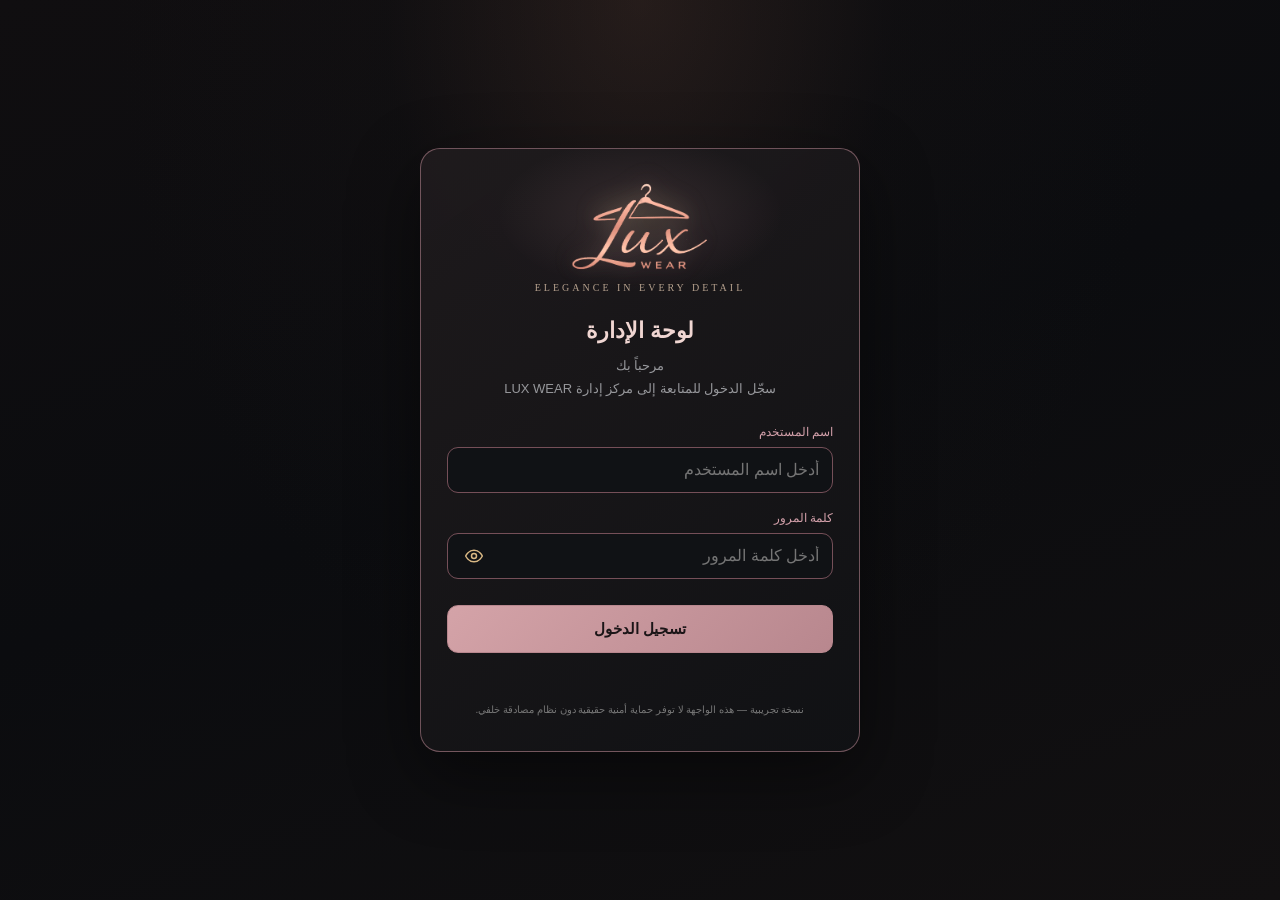
<file: admin-dashboard-preview.html>
<!doctype html>
<html lang="ar" dir="rtl"><head><meta charset="utf-8"><meta name="viewport" content="width=device-width,initial-scale=1"><title>LUX WEAR — مركز الإدارة</title>
<style>
:root{--bg:#0b0c0f;--panel:#15171b;--panel2:#1b1d21;--gold:#c6a36a;--gold2:#e1c38e;--text:#f1eee8;--muted:#96979b;--border:#2a2c30;--green:#6bb79a;--red:#c57979}
*{box-sizing:border-box}body{margin:0;background:var(--bg);color:var(--text);font-family:Tahoma,Arial,sans-serif}button,input,select{font:inherit}button{cursor:pointer}
.shell{display:grid;grid-template-columns:260px minmax(0,1fr);min-height:100vh}
.sidebar{background:#101114;border-left:1px solid var(--border);padding:22px 16px;position:sticky;top:0;height:100dvh;overflow-y:auto;overflow-x:hidden;overscroll-behavior:contain;-webkit-overflow-scrolling:touch;scrollbar-gutter:stable}
.brand{padding:8px 12px 24px;border-bottom:1px solid var(--border);margin-bottom:20px}.brand .mark{font:24px Georgia;color:var(--gold);letter-spacing:3px}.brand-logo{display:block;width:100px;max-width:80%;height:auto;margin:0 auto 8px;object-fit:contain}.brand small{display:block;color:var(--muted);font-size:10px;letter-spacing:2px;margin-top:6px}
.nav-label{color:#72747a;font-size:10px;letter-spacing:1.5px;padding:10px 12px}.nav button{display:flex;align-items:center;gap:12px;width:100%;border:1px solid transparent;background:transparent;color:#b9bbc0;text-align:right;padding:12px 12px;border-radius:11px;margin:4px 0;font-size:14px;font-weight:600}.nav button .ico{width:27px;min-width:27px;height:27px;display:grid;place-items:center;color:var(--gold);text-align:center}.nav button .ico svg{width:22px;height:22px;stroke:currentColor;stroke-width:1.8;fill:none;stroke-linecap:round;stroke-linejoin:round}.nav button:hover,.nav button.active{background:#24211b;border-color:#51432d;color:#f2d7a4}.nav .profile{border-top:1px solid var(--border);margin-top:16px;padding-top:16px}
main{min-width:0;padding:28px clamp(16px,3vw,36px)}.topbar{display:flex;justify-content:space-between;align-items:center;gap:12px;margin-bottom:28px}.topbar h1{font-size:24px;margin:0}.topbar p{color:var(--muted);font-size:12px;margin:8px 0 0}.actions{display:flex;gap:10px;align-items:center}.btn{background:#24211b;color:var(--gold2);border:1px solid #5b4930;border-radius:10px;padding:10px 14px}.btn:hover{background:#30291f}.btn.primary{background:var(--gold);color:#16120c;border-color:var(--gold);font-weight:bold}.month{color:var(--gold2);border:1px solid #53432d;border-radius:30px;padding:9px 13px;font-size:12px}
.stats{display:grid;grid-template-columns:repeat(4,minmax(0,1fr));gap:14px}.card{background:linear-gradient(145deg,#1a1c20,#141619);border:1px solid var(--border);border-radius:16px;padding:18px}.stat{position:relative;overflow:hidden}.stat:after{content:"";position:absolute;right:0;top:0;width:3px;height:100%;background:linear-gradient(var(--gold),transparent)}.stat .label{color:var(--muted);font-size:12px}.stat .num{font-size:32px;font-weight:600;margin:15px 0 8px;color:var(--gold2)}.stat .foot{font-size:11px;color:var(--muted)}.stat .glyph{float:left;font-size:22px;color:#89734f}
.section{margin-top:16px}.grid2{display:grid;grid-template-columns:1.2fr 1fr;gap:14px}.card h3{margin:0 0 17px;font-size:15px;color:var(--gold2)}.rows{display:flex;flex-direction:column}.rowline{display:flex;align-items:center;justify-content:space-between;gap:12px;padding:13px 0;border-bottom:1px solid #292b2e;font-size:13px}.rowline:last-child{border-bottom:0}.dim{color:var(--muted)}.delta{color:var(--green);font-size:12px}.delta.down{color:var(--red)}
.chart{height:180px;display:flex;align-items:end;gap:9px;padding:10px 4px 0}.bar{flex:1;min-width:8px;border-radius:6px 6px 0 0;background:linear-gradient(#c9a86d,#765c34);opacity:.85;position:relative}.chartlabels{display:flex;justify-content:space-between;color:#777;font-size:10px;margin-top:8px}
.social{display:grid;grid-template-columns:repeat(4,1fr);gap:12px}.socialbox{border:1px solid var(--border);background:#141619;border-radius:13px;padding:15px}.socialbox strong{display:block;font-size:18px;margin:13px 0;color:#e2c58f}.socialbox small{color:var(--muted)}
.view{display:none}.view.active{display:block}.view h2{font-size:20px;margin:4px 0 8px}.sub{font-size:12px;color:var(--muted);margin-bottom:22px}.filters{display:flex;gap:10px;align-items:end;flex-wrap:wrap;margin:16px 0}.filters label{display:block;font-size:11px;color:var(--muted);margin-bottom:6px}.filters input,.filters select{background:#101215;color:var(--text);border:1px solid #383a3e;border-radius:9px;padding:11px;min-width:150px}.table{width:100%;border-collapse:collapse;margin-top:14px}.table th,.table td{text-align:right;padding:13px;border-bottom:1px solid var(--border);font-size:12px}.table th{color:var(--muted);font-weight:normal}.empty{border:1px dashed #5c4a31;border-radius:14px;padding:18px;color:var(--gold2);font-size:12px;line-height:1.8;margin-top:14px}.notice{color:var(--muted);font-size:11px;margin-top:12px}
.mobileToggle{display:none}.notifications-head{display:flex;align-items:center;justify-content:space-between;gap:8px;margin-bottom:12px}.notifications-head h3{margin:0}.mark-read{border:0;background:transparent;color:var(--gold2);font-size:10px;white-space:nowrap;padding:4px 6px;border-radius:6px}.mark-read:hover{background:#24211b}.notification-item.unread{background:#211e19;border-right:2px solid var(--gold)}.notification-item.read{opacity:.65}.menu-edge-toggle{position:fixed;top:0;right:0;z-index:60;margin:0;border-radius:0;padding:10px 12px}.topbar h1{margin-top:34px!important}.greeting-wrap{margin-top:16px;margin-bottom:18px;text-align:right}.manager-greeting{color:var(--gold2);font-size:15px;font-weight:600;margin:0}.dashboard-subtitle{text-align:center;color:var(--muted);font-size:12px;margin-top:10px}.page-brand{display:flex;flex-direction:column;align-items:stretch;gap:14px}.page-logo{width:180px;max-width:60%;height:auto;object-fit:contain;margin:0 auto}.page-brand h1{text-align:right!important;margin-top:0!important}@media(max-width:760px){.page-logo{width:150px;max-width:70%}}.menu-edge-toggle{border-radius:0}.sidebar.open~main .menu-edge-toggle{display:none}
@media(max-width:1050px){.stats{grid-template-columns:repeat(2,1fr)}.social{grid-template-columns:repeat(2,1fr)}}
@media(max-width:760px){.shell{grid-template-columns:1fr}.sidebar{position:fixed;z-index:50;top:0;right:0;width:280px;height:100dvh;max-height:100dvh;overflow-y:auto;overflow-x:hidden;overscroll-behavior:contain;-webkit-overflow-scrolling:touch;transform:translateX(105%);transition:transform .25s;box-shadow:-20px 0 60px #0008}.sidebar.open{transform:translateX(0)}main{padding:18px 14px}.mobileToggle{display:block}.topbar{align-items:flex-start}.topbar h1{font-size:20px}.grid2{grid-template-columns:1fr}.topbar .actions{flex-wrap:wrap}.month{display:none}}
.month-toolbar{display:flex;align-items:center;gap:10px;justify-content:flex-start;margin:-12px 0 24px}.month-toolbar .month{display:inline-block}@media(max-width:760px){.month-toolbar{justify-content:flex-start;margin:-6px 0 24px}.month-toolbar .month{display:inline-block}}@media(max-width:430px){.stats{gap:8px}.card{padding:14px}.stat .num{font-size:27px}.social{gap:8px}.socialbox{padding:12px}.topbar{gap:8px}}

/* refined notification + survey preview */
.bell-btn{position:relative;width:43px;height:43px;display:grid;place-items:center;background:linear-gradient(145deg,#24211b,#17181b);border:1px solid #5b4930;border-radius:0;color:var(--gold2);box-shadow:0 4px 16px #0004}.bell-btn svg{width:22px;height:22px;stroke:currentColor;stroke-width:1.8;fill:none;stroke-linecap:round;stroke-linejoin:round}.bell-count{position:absolute;top:-5px;left:-5px;min-width:18px;height:18px;border-radius:20px;background:#bd5555;color:#fff;font-size:10px;display:grid;place-items:center;padding:0 4px;border:2px solid var(--bg)}.notify-wrap{position:fixed;top:0;left:0;z-index:61}.notify-wrap.home-only{display:none}.view.active#home~*{}.notifications{display:none;position:absolute;top:52px;left:0;width:min(320px,90vw);z-index:100;background:#17191d;border:1px solid #484035;border-radius:14px;padding:14px;box-shadow:0 18px 45px #0009}.notifications.open{display:block}.notifications h3{margin:0 0 12px;color:var(--gold2);font-size:14px}.notification-item{padding:11px 9px;border-bottom:1px solid var(--border);font-size:12px;color:#ddd;cursor:pointer}.notification-item:hover{background:#24211b}.survey-wrap{overflow:auto;border:1px solid var(--border);border-radius:14px;margin-top:14px}.survey-table{border-collapse:collapse;min-width:1700px;width:100%}.survey-table th,.survey-table td{border-left:1px solid var(--border);border-bottom:1px solid var(--border);padding:12px 10px;vertical-align:top;text-align:right;font-size:12px;min-width:150px}.survey-table th{position:sticky;top:0;background:#25231f;color:var(--gold2);font-weight:600;line-height:1.65}.survey-table td{color:#dedbd5}.survey-table th:first-child,.survey-table td:first-child{min-width:95px}.survey-detail{display:none;margin-top:12px}.survey-detail.open{display:block}.survey-detail .rowline{align-items:flex-start}.survey-detail .rowline span:first-child{max-width:55%;color:var(--gold2)}.survey-tools{display:flex;gap:10px;flex-wrap:wrap}.survey-tools input{background:#101215;color:var(--text);border:1px solid #383a3e;border-radius:9px;padding:11px}.survey-navdot{width:7px;height:7px;background:#c55;border-radius:50%;display:inline-block;margin-right:auto}
@media(max-width:760px){.notifications{left:-10px}.survey-table{min-width:1700px}}

/* Elegant, properly spaced mobile greeting */
@media(max-width:760px){
 main{padding-top:16px}
 .topbar{display:flex;flex-direction:column;align-items:stretch;gap:0;margin-bottom:22px}
 .topbar>div:first-child{width:100%;display:flex;flex-direction:column;align-items:stretch}
 .greeting-wrap{width:100%;text-align:center;margin:58px 0 24px;padding:13px 10px 15px;border-bottom:1px solid rgba(198,163,106,.22);position:relative}
 .manager-greeting{font-family:Tahoma,Arial,sans-serif;font-size:17px;font-weight:700;letter-spacing:.15px;color:#d8b783;text-shadow:0 1px 8px rgba(198,163,106,.10);line-height:1.8}
 .manager-greeting:before{content:'✦';display:block;color:#8e7652;font-size:11px;margin-bottom:2px}
 .page-brand{gap:10px}
 .page-logo{width:155px;max-width:68%;margin:0 auto}
 .page-brand h1{font-size:22px!important;line-height:1.6;margin-top:2px!important}
 .dashboard-subtitle{font-size:12px;margin-top:8px}
}
@media(min-width:761px){.greeting-wrap{margin:12px 0 16px}.manager-greeting{font-size:16px;color:#d8b783;font-weight:700}}

/* Compact greeting only on dashboard home; hide it on every other view */
@media(max-width:760px){.greeting-wrap{margin:24px 0 12px;padding:7px 8px 9px}.manager-greeting{font-size:24px!important;line-height:1.65!important}.manager-greeting:before{margin-bottom:0;font-size:9px}.topbar{margin-bottom:14px}}
.greeting-wrap{display:none}
.view.active#home~*{}
body:has(#home.view.active) .greeting-wrap{display:block}

/* Slightly smaller header logos; cleaner icon buttons */
.page-logo{width:155px;max-width:55%}
@media(max-width:760px){.page-logo{width:130px;max-width:65%}}
.bell-btn{border:0!important;box-shadow:none!important;background:transparent!important;width:45px;height:45px}
.bell-btn svg{width:23px;height:23px}
.menu-edge-toggle{border:0!important;box-shadow:none!important;background:transparent!important;padding:10px 12px;font-size:22px;line-height:1;color:var(--gold2)}

.menu-edge-toggle{top:7px!important;right:7px!important}.notify-wrap{top:7px!important;left:7px!important}

/* Requested profile layout + white greeting */
.manager-greeting{color:#fff!important;text-shadow:none!important}
#profile>.card{border:1px solid rgba(183,110,121,.48)!important;box-shadow:0 0 0 0 transparent!important}
#profile .filters{display:grid!important;grid-template-columns:repeat(2,minmax(0,1fr));gap:14px!important;align-items:start}
#profile .filters>div{min-width:0;width:100%}
#profile .filters input{width:100%;min-width:0}
@media(max-width:430px){#profile .filters{grid-template-columns:repeat(2,minmax(0,1fr));gap:10px!important}#profile .filters input{padding:10px 8px}}

/* Profile refinements: restore original field flow and center inside card */
#profile .filters{display:flex!important;justify-content:center!important;align-items:center!important}
#profile .filters>div{width:min(100%,320px)!important;min-width:0!important}
#profile .filters input{width:100%!important}
#profile>.card{border:1px solid #b8878e!important}

/* Profile polish - CSS placed correctly inside stylesheet */
#profile>.card{border:2px solid #d49aa5!important;box-shadow:0 0 0 1px rgba(212,154,165,.12),0 8px 24px rgba(212,154,165,.08)!important;padding:22px 18px!important}
#profile>h2{display:none!important}
#profile>.sub{font-size:13px;color:#d7b0b7;text-align:center;margin:8px 0 20px;line-height:1.8}
#profile .filters{gap:16px!important;margin:12px auto 20px!important}
#profile .filters label{color:#d3a0aa;font-size:12px;margin-bottom:8px}
#profile .filters input{border-color:#754f58!important;transition:border-color .2s,box-shadow .2s}
#profile .filters input:focus{outline:none;border-color:#d49aa5!important;box-shadow:0 0 0 2px rgba(212,154,165,.16)}
#profile>.card .btn.primary{display:block;margin:0 auto}
#profile>.empty{border-color:#754f58;color:#d9b3bb;text-align:center}

/* LUX WEAR shared visual identity from the customer-survey reference */
body{background:radial-gradient(ellipse at 50% 0%,rgba(112,76,62,.24) 0%,rgba(28,24,24,.16) 28%,transparent 58%),linear-gradient(160deg,#100e10 0%,#0b0c0f 48%,#121011 100%)!important}
.card,.socialbox,.survey-wrap,.notifications,.empty{border-color:rgba(212,154,165,.48)!important}
.card{background:linear-gradient(145deg,rgba(31,27,29,.94),rgba(17,18,21,.96))!important}
.brand,.page-brand{position:relative}
.brand-logo,.page-logo{filter:drop-shadow(0 0 9px rgba(212,154,165,.16)) drop-shadow(0 -5px 12px rgba(218,185,150,.18))}
.brand:before,.page-brand:before{content:'';position:absolute;top:-10px;left:50%;transform:translateX(-50%);width:min(260px,90%);height:115px;pointer-events:none;background:radial-gradient(ellipse at center,rgba(222,190,156,.18) 0%,rgba(212,154,165,.08) 32%,transparent 72%);z-index:0}
.brand-logo,.page-logo,.page-brand h1{position:relative;z-index:1}
.card,.socialbox{border-width:1px!important;border-style:solid!important;border-color:rgba(212,154,165,.42)!important}

/* Dashboard greeting: right alignment on desktop and mobile */
body:has(#home.view.active) .greeting-wrap{ text-align:right!important; direction:rtl!important; width:100%!important; margin-right:0!important; margin-left:auto!important; }
body:has(#home.view.active) .manager-greeting{text-align:right!important;}
.topbar>div:first-child{flex:1;min-width:0;}
/* Sidebar logout button anchored at the bottom */
.sidebar{display:flex;flex-direction:column}.nav{flex:1}.logout-btn{display:flex;align-items:center;gap:12px;width:100%;border:1px solid rgba(190,75,75,.18);background:rgba(115,32,36,.08);color:#e05b60;text-align:right;padding:12px;border-radius:11px;margin:16px 0 4px;font-size:14px;font-weight:700;cursor:pointer;flex-shrink:0}.logout-btn .ico{width:27px;min-width:27px;height:27px;display:grid;place-items:center;color:inherit}.logout-btn .ico svg{width:22px;height:22px;stroke:currentColor;stroke-width:1.8;fill:none;stroke-linecap:round;stroke-linejoin:round}.logout-btn:hover{background:rgba(155,42,47,.18);border-color:rgba(220,90,90,.42)}
</style><style>#storeFormCard .filters{display:grid;grid-template-columns:repeat(auto-fit,minmax(220px,1fr));align-items:start}#storeFormCard textarea{width:100%;background:#101215;color:var(--text);border:1px solid #383a3e;border-radius:9px;padding:11px;font:inherit}#storeFormCard input,#storeFormCard select{width:100%;min-width:0}#storeFormCard label{display:block;color:var(--gold2);margin-bottom:7px;font-size:12px}@media(max-width:600px){#storeFormCard .filters{grid-template-columns:1fr}}</style></head>
<body><div class="shell"><aside class="sidebar" id="sidebar"><div class="brand"><img class="brand-logo" alt="LUX WEAR" src="[data-uri]"><small>ADMINISTRATION SYSTEM</small></div><nav class="nav" id="nav"><div class="nav-label">ANALYTICS</div>
<button class="active" data-view="home"><span class="ico"><svg viewBox="0 0 24 24" aria-hidden="true"><!-- layout-dashboard --><path d="M3 3h8v8H3z M13 3h8v5h-8z M13 10h8v11h-8z M3 13h8v8H3z"/></svg></span>الرئيسية — ملخص الأداء</button><button data-view="visitors"><span class="ico"><svg viewBox="0 0 24 24" aria-hidden="true"><!-- users --><path d="M16 21v-2a4 4 0 0 0-4-4H6a4 4 0 0 0-4 4v2 M9 11a4 4 0 1 0 0-8 4 4 0 0 0 0 8 M22 21v-2a4 4 0 0 0-3-3.87 M16 3.13a4 4 0 0 1 0 7.75"/></svg></span>تقرير زوار الموقع</button><button data-view="followers"><span class="ico"><svg viewBox="0 0 24 24" aria-hidden="true"><!-- user-round-plus --><path d="M16 21v-2a4 4 0 0 0-4-4H6a4 4 0 0 0-4 4v2 M9 11a4 4 0 1 0 0-8 4 4 0 0 0 0 8 M19 8v6 M16 11h6"/></svg></span>تقارير المتابعين</button><button data-view="unfollows"><span class="ico"><svg viewBox="0 0 24 24" aria-hidden="true"><!-- user-round-minus --><path d="M16 21v-2a4 4 0 0 0-4-4H6a4 4 0 0 0-4 4v2 M9 11a4 4 0 1 0 0-8 4 4 0 0 0 0 8 M16 11h6"/></svg></span>إلغاء المتابعة</button><button data-view="reviews"><span class="ico"><svg viewBox="0 0 24 24" aria-hidden="true"><!-- star --><path d="M12 3l2.8 5.7 6.2.9-4.5 4.4 1.1 6.2-5.6-3-5.6 3 1.1-6.2L3 9.6l6.2-.9z"/></svg></span>تقارير التقييمات</button><button data-view="surveys"><span class="ico"><svg viewBox="0 0 24 24" aria-hidden="true"><!-- clipboard-list --><path d="M9 5H5a2 2 0 0 0-2 2v14h18V7a2 2 0 0 0-2-2h-4 M9 3h6v4H9z M8 12h8 M8 16h8"/></svg></span>استبيانات العملاء <span class="survey-navdot" id="surveyDot"></span></button><button data-view="engagement"><span class="ico"><svg viewBox="0 0 24 24" aria-hidden="true"><!-- chart-column --><path d="M3 3v18h18 M8 17V9 M13 17V5 M18 17v-7"/></svg></span>تقارير أداء الموقع</button><div class="nav-label">WEBSITE MANAGEMENT</div><button data-view="care"><span class="ico"><svg viewBox="0 0 24 24" aria-hidden="true"><!-- shirt --><path d="M16 4l-4 2-4-2-5 4 3 4 2-2v12h8V10l2 2 3-4z"/></svg></span>تعليمات العناية</button><button data-view="hours"><span class="ico"><svg viewBox="0 0 24 24" aria-hidden="true"><!-- clock --><path d="M12 22a10 10 0 1 0 0-20 10 10 0 0 0 0 20 M12 6v6l4 2"/></svg></span>مواعيد العمل</button><button data-view="content"><span class="ico"><svg viewBox="0 0 24 24" aria-hidden="true"><!-- files --><path d="M14 2H6a2 2 0 0 0-2 2v16a2 2 0 0 0 2 2h12a2 2 0 0 0 2-2V8z M14 2v6h6 M8 13h8 M8 17h8"/></svg></span>محتوى الصفحات</button><button data-view="policy"><span class="ico"><svg viewBox="0 0 24 24" aria-hidden="true"><!-- shield-check --><path d="M12 22s8-4 8-10V5l-8-3-8 3v7c0 6 8 10 8 10 M9 12l2 2 4-4"/></svg></span>السياسات والضمان</button><div class="nav-label">ONLINE STORE</div><button data-view="store"><span class="ico"><svg viewBox="0 0 24 24"><path d="M3 8h18l-2 13H5L3 8z M8 8V5a4 4 0 0 1 8 0v3"/></svg></span>إدارة المتجر الإلكتروني</button><div class="nav-label">ADMINISTRATION</div><button data-view="employees"><span class="ico"><svg viewBox="0 0 24 24" aria-hidden="true"><!-- users-round --><path d="M16 21v-2a4 4 0 0 0-4-4H6a4 4 0 0 0-4 4v2 M9 11a4 4 0 1 0 0-8 4 4 0 0 0 0 8 M22 21v-2a4 4 0 0 0-3-3.87 M16 3.13a4 4 0 0 1 0 7.75"/></svg></span>الموظفون والصلاحيات</button><button data-view="profile"><span class="ico"><svg viewBox="0 0 24 24" aria-hidden="true"><!-- user-round --><path d="M20 21v-2a4 4 0 0 0-4-4H8a4 4 0 0 0-4 4v2 M12 11a4 4 0 1 0 0-8 4 4 0 0 0 0 8"/></svg></span>الملف الشخصي</button></nav><button type="button" class="logout-btn" id="logoutBtn"><span class="ico"><svg viewBox="0 0 24 24" aria-hidden="true"><path d="M10 17l5-5-5-5 M15 12H3 M21 3v18"/></svg></span><span>تسجيل الخروج</span></button></aside>
<main><div class="topbar"><div><button class="btn mobileToggle menu-edge-toggle" id="toggle" aria-label="فتح القائمة">☰</button><div class="greeting-wrap"><p id="welcomeGreeting" class="manager-greeting">صباح الخير يا المدير</p></div><div class="page-brand"><img class="page-logo" alt="LUX WEAR" src="[data-uri]"><h1 id="heading">ملخص الأداء</h1></div><p class="dashboard-subtitle">مركز إدارة وتحليل LUX WEAR</p></div><div class="actions"><div class="notify-wrap"><button class="bell-btn" id="bell" aria-label="الإشعارات"><svg viewBox="0 0 24 24"><path d="M18 8a6 6 0 0 0-12 0c0 7-3 7-3 9h18c0-2-3-2-3-9"/><path d="M10 21h4"/></svg><span class="bell-count" id="bellCount">2</span></button><div class="notifications" id="notifications"><div class="notifications-head"><h3>الإشعارات</h3><button class="mark-read" id="markRead">تمييز الكل كمقروء</button></div><div class="notification-item" data-jump="surveys">استبيانات العملاء — استعراض الردود الجديدة</div><div class="notification-item" data-jump="reviews">مراجعة قسم التقييمات</div></div></div></div></div><div class="month-toolbar"><span class="month">التقرير الشهري · نوفمبر 2026</span><button class="btn" id="monthBtn">⌄ تحديد الشهر</button></div>
<section class="view active" id="home"><div class="stats">
<div class="card stat"><span class="glyph">◎</span><span class="label">زوار الموقع</span><div class="num">—</div><div class="foot">إجمالي الزوار خلال الشهر</div></div><div class="card stat"><span class="glyph">♙</span><span class="label">صافي المتابعين</span><div class="num">—</div><div class="foot">لكل منصات التواصل</div></div><div class="card stat"><span class="glyph">↘</span><span class="label">إلغاء المتابعة</span><div class="num">—</div><div class="foot">خلال الشهر المحدد</div></div><div class="card stat"><span class="glyph">☆</span><span class="label">التقييمات</span><div class="num">—</div><div class="foot">إجمالي تقييمات العملاء</div></div></div>
<div class="grid2 section"><div class="card"><h3>حركة زوار الموقع</h3><div class="chart" aria-label="رسم توضيحي"><div class="bar" style="height:38%"></div><div class="bar" style="height:55%"></div><div class="bar" style="height:48%"></div><div class="bar" style="height:68%"></div><div class="bar" style="height:46%"></div><div class="bar" style="height:82%"></div><div class="bar" style="height:72%"></div><div class="bar" style="height:91%"></div><div class="bar" style="height:65%"></div><div class="bar" style="height:77%"></div><div class="bar" style="height:54%"></div><div class="bar" style="height:85%"></div></div><div class="chartlabels"><span>1</span><span>5</span><span>10</span><span>15</span><span>20</span><span>25</span><span>30</span></div></div>
<div class="card"><h3>التقييمات — ملخص</h3><div class="review-summary rows"><div class="rowline"><span>تقييمات جديدة</span><strong>—</strong></div><div class="rowline"><span>تقييمات معتمدة</span><strong>—</strong></div><div class="rowline"><span>متوسط التقييم</span><strong>—</strong></div></div><div class="notice">الأرقام لا تظهر إلا بعد ربط مصادر البيانات.</div></div></div>
<div class="card section"><h3>منصات التواصل — متابعة الشهر</h3><div class="social"><div class="socialbox">Facebook<strong>—</strong><small>صافي المتابعين</small></div><div class="socialbox">Instagram<strong>—</strong><small>صافي المتابعين</small></div><div class="socialbox">TikTok<strong>—</strong><small>صافي المتابعين</small></div><div class="socialbox">WhatsApp<strong>—</strong><small>صافي المتابعين</small></div></div><div class="notice">معاينة تصميم: بيانات منصات التواصل غير مربوطة في هذه النسخة.</div></div></section>
<section class="view" id="visitors"><h2>تقرير زوار الموقع</h2><div class="sub">حدد فترة التقرير لعرض الزيارات والزوار وصفحات الدخول.</div><div class="filters"><div><label>من تاريخ</label><input type="date"></div><div><label>إلى تاريخ</label><input type="date"></div><button class="btn primary">عرض التقرير</button></div><div class="stats"><div class="card stat"><span class="label">الزوار</span><div class="num">—</div></div><div class="card stat"><span class="label">الزيارات</span><div class="num">—</div></div><div class="card stat"><span class="label">صفحات المشاهدة</span><div class="num">—</div></div><div class="card stat"><span class="label">متوسط الجلسة</span><div class="num">—</div></div></div><div class="empty">يتم ربط هذا التقرير بمسجل زيارات الموقع بعد تنفيذ نظام التحليلات.</div></section>
<section class="view" id="followers"><h2>تقرير المتابعين</h2><div class="sub">نمو المتابعين لكل منصة ومقارنة فترات زمنية.</div><div class="filters"><div><label>من تاريخ</label><input type="date"></div><div><label>إلى تاريخ</label><input type="date"></div><button class="btn primary">عرض التقرير</button></div><div class="social"><div class="socialbox">Facebook<strong>—</strong><small>إجمالي / صافي النمو</small></div><div class="socialbox">Instagram<strong>—</strong><small>إجمالي / صافي النمو</small></div><div class="socialbox">TikTok<strong>—</strong><small>إجمالي / صافي النمو</small></div><div class="socialbox">WhatsApp<strong>—</strong><small>إجمالي / صافي النمو</small></div></div><div class="empty">تحتاج هذه المؤشرات إلى ربط الحسابات الرسمية وصلاحيات API وتخزين اللقطات التاريخية.</div></section>
<section class="view" id="unfollows"><h2>تقرير إلغاء المتابعة</h2><div class="sub">مراجعة مؤشرات إلغاء المتابعة حسب المنصة والفترة.</div><div class="filters"><div><label>من تاريخ</label><input type="date"></div><div><label>إلى تاريخ</label><input type="date"></div><div><label>المنصة</label><select><option>جميع المنصات</option><option>Instagram</option><option>Facebook</option><option>TikTok</option><option>WhatsApp</option></select></div><button class="btn primary">عرض التقرير</button></div><div class="empty">تُعرض بيانات إلغاء المتابعة فقط عندما تسمح المنصة بالمؤشر أو عندما يتم تسجيل التغيّر من لقطات دورية.</div></section>
<section class="view" id="reviews"><h2>تقرير التقييمات</h2><div class="sub">إحصاءات تقييمات العملاء — فلترة حسب الفترة.</div><div class="filters"><div><label>من تاريخ</label><input type="date"></div><div><label>إلى تاريخ</label><input type="date"></div><button class="btn primary">عرض التقرير</button></div><div class="stats"><div class="card stat"><span class="label">الإجمالي</span><div class="num">—</div></div><div class="card stat"><span class="label">المعتمدة</span><div class="num">—</div></div><div class="card stat"><span class="label">قيد المراجعة</span><div class="num">—</div></div><div class="card stat"><span class="label">متوسط التقييم</span><div class="num">—</div></div></div><div class="empty">سيتم ربط التقرير ببيانات جدول تقييمات العملاء الحالي.</div></section>
<section class="view" id="surveys"><h2>استبيانات العملاء</h2><div class="sub">عرض ردود الاستبيان في جدول أفقي على نمط Excel، مع البحث والتصفية وفتح الرد الكامل.</div><div class="filters survey-tools"><div><label>بحث بالاسم أو الهاتف</label><input id="surveySearch" placeholder="اسم العميل أو رقم الهاتف"></div><div><label>من تاريخ</label><input id="surveyFrom" type="date"></div><div><label>إلى تاريخ</label><input id="surveyTo" type="date"></div><button class="btn" id="surveyFilter">تصفية</button></div><div class="notice">المعاينة تعرض هيكل الجدول فقط. لم يتم توصيل الردود بقاعدة البيانات بعد.</div><div class="survey-wrap"><table class="survey-table"><thead><tr><th>اليوم</th><th>التاريخ</th><th>الوقت</th><th>اسم العميل</th><th>رقم الهاتف</th><th>كيف تقيّم تجربتك بشكل عام مع LUX WEAR؟</th><th>كيف قمت بالشراء من LUX WEAR؟</th><th>كيف تعرّفت على LUX WEAR لأول مرة؟</th><th>ما مدى رضاك عن جودة المنتجات والخامات؟</th><th>كيف ترى أسعار منتجاتنا مقارنة بجودتها؟</th><th>كيف تقيّم مستوى الخدمة والتعامل داخل المتجر؟</th><th>هل وجدت لدينا التنوع والموديلات التي تبحث عنها؟</th><th>من وجهة نظرك، ما الجانب الذي تتمنى أن نعمل على تطويره؟</th><th>ما المنتجات أو الموديلات التي تتمنى أن نوفرها لك مستقبلاً؟</th><th>هل لديك أي ملاحظات أو أفكار أخرى تود مشاركتنا بها؟</th><th>ما مدى احتمالية ترشيحك LUX WEAR لأصدقائك ومعارفك؟</th></th><th>التفاصيل</th></tr></thead><tbody><tr><td>—</td><td>—</td><td>—</td><td>—</td><td>—</td><td>—</td><td>—</td><td>—</td><td>—</td><td>—</td><td>—</td><td>—</td><td>—</td><td>—</td><td>—</td><td>—</td><td><button class="btn" id="surveyDetails">عرض</button></td></tr></tbody></table></div><div class="card survey-detail" id="surveyDetail"><h3>تفاصيل رد الاستبيان</h3><div class="rows"><div class="rowline"><span>كيف تقيّم تجربتك بشكل عام مع LUX WEAR؟</span><strong>—</strong></div><div class="rowline"><span>كيف قمت بالشراء من LUX WEAR؟</span><strong>—</strong></div><div class="rowline"><span>كيف تعرّفت على LUX WEAR لأول مرة؟</span><strong>—</strong></div><div class="rowline"><span>ما مدى رضاك عن جودة المنتجات والخامات؟</span><strong>—</strong></div><div class="rowline"><span>كيف ترى أسعار منتجاتنا مقارنة بجودتها؟</span><strong>—</strong></div><div class="rowline"><span>كيف تقيّم مستوى الخدمة والتعامل داخل المتجر؟</span><strong>—</strong></div><div class="rowline"><span>هل وجدت لدينا التنوع والموديلات التي تبحث عنها؟</span><strong>—</strong></div><div class="rowline"><span>من وجهة نظرك، ما الجانب الذي تتمنى أن نعمل على تطويره؟</span><strong>—</strong></div><div class="rowline"><span>ما المنتجات أو الموديلات التي تتمنى أن نوفرها لك مستقبلاً؟</span><strong>—</strong></div><div class="rowline"><span>هل لديك أي ملاحظات أو أفكار أخرى تود مشاركتنا بها؟</span><strong>—</strong></div><div class="rowline"><span>ما مدى احتمالية ترشيحك LUX WEAR لأصدقائك ومعارفك؟</span><strong>—</strong></div></div></div></section><section class="view" id="engagement"><h2>تقارير أداء الموقع</h2><div class="sub">الصفحات الأكثر زيارة وأزرار الخدمات الأكثر استخدامًا.</div><div class="filters"><div><label>من تاريخ</label><input type="date"></div><div><label>إلى تاريخ</label><input type="date"></div><button class="btn primary">عرض التقرير</button></div><div class="empty">تحتاج تقارير أداء الصفحات إلى تسجيل أحداث المشاهدة والنقر في الموقع.</div></section>
<section class="view" id="care"><h2>تعليمات العناية</h2><div class="sub">إدارة أكواد المنتجات وتعليمات الغسيل والتجفيف والكي.</div><div class="empty">سيتم ربط هذا القسم بمحرر تعليمات العناية الحالي.</div></section><section class="view" id="hours"><h2>مواعيد العمل</h2><div class="sub">تعديل جدول ساعات العمل الأسبوعي.</div><div class="empty">سيتم ربط هذا القسم بمواعيد العمل الحالية.</div></section><section class="view" id="content"><h2>محتوى الصفحات</h2><div class="sub">تعديل النصوص العربية والإنجليزية بصورة مستقلة.</div><div class="empty">سيتم ربط محرر محتوى الصفحات الحالي.</div></section><section class="view" id="policy"><h2>السياسات والضمان</h2><div class="sub">سياسة الاستبدال والاسترجاع والضمان.</div><div class="empty">سيتم ربط محرر السياسة الحالي.</div></section>
<section class="view" id="store"><h2>إدارة المتجر الإلكتروني</h2><div class="sub">تأسيس وإدارة المنتجات والمخزون والطلبات وإعدادات المتجر — نسخة تمهيدية محفوظة على هذا الجهاز.</div>
<div class="stats"><div class="card stat"><span class="label">المنتجات المسجلة</span><div class="num" id="storeProductCount">0</div></div><div class="card stat"><span class="label">المنتجات المنشورة</span><div class="num" id="storePublishedCount">0</div></div><div class="card stat"><span class="label">قيمة المخزون (تقريبية)</span><div class="num" id="storeStockValue">0</div></div><div class="card stat"><span class="label">طلبات المتجر</span><div class="num" id="storeOrderCount">0</div></div></div>
<div class="filters"><button class="btn primary" id="storeAddToggle">＋ إضافة منتج</button><button class="btn" data-store-tab="products">المنتجات</button><button class="btn" data-store-tab="categories">التصنيفات</button><button class="btn" data-store-tab="orders">الطلبات</button><button class="btn" data-store-tab="discounts">الخصومات</button><button class="btn" data-store-tab="shipping">الشحن</button><button class="btn" data-store-tab="payments">الدفع</button><button class="btn" data-store-tab="storefront">واجهة المتجر</button></div>
<div class="card" id="storeFormCard" style="display:none"><h3>بيانات المنتج الكاملة</h3><div class="filters">
<div><label>اسم المنتج (عربي)</label><input id="spName" placeholder="اسم المنتج"></div><div><label>Product name (English)</label><input id="spNameEn" placeholder="Product name"></div>
<div><label>كود المنتج / SKU</label><input id="spSku" placeholder="LW-001"></div><div><label>التصنيف</label><input id="spCategory" placeholder="ملابس / أحذية / إكسسوارات"></div>
<div><label>السعر (جنيه)</label><input id="spPrice" type="number" min="0"></div><div><label>سعر قبل الخصم</label><input id="spOldPrice" type="number" min="0"></div>
<div><label>الخامة</label><input id="spFabric" placeholder="قطن / انترلوك ..."></div><div><label>العلامة / المجموعة</label><input id="spCollection" placeholder="اسم المجموعة"></div>
<div><label>المقاسات</label><input id="spSizes" placeholder="S, M, L, XL"></div><div><label>الألوان</label><input id="spColors" placeholder="أسود, أبيض"></div>
<div><label>إجمالي الكمية</label><input id="spStock" type="number" min="0"></div><div><label>حالة المنتج</label><select id="spStatus"><option value="draft">مسودة</option><option value="published">منشور</option><option value="hidden">مخفي</option></select></div>
<div style="min-width:220px"><label>روابط الصور (كل رابط في سطر)</label><textarea id="spImages" rows="3" placeholder="https://..."></textarea></div><div style="min-width:220px"><label>وصف عربي</label><textarea id="spDesc" rows="3"></textarea></div><div style="min-width:220px"><label>Description (English)</label><textarea id="spDescEn" rows="3"></textarea></div>
<div style="min-width:220px"><label>توزيع المخزون حسب المتغير (اختياري — كل سطر: اللون | المقاس | الكمية | SKU)</label><textarea id="spVariants" rows="4" placeholder="أسود | M | 5 | LW-001-B-M"></textarea></div><div><label>عنوان SEO</label><input id="spSeoTitle"></div><div style="min-width:220px"><label>وصف SEO</label><textarea id="spSeo" rows="2"></textarea></div>
</div><button class="btn primary" id="storeSaveProduct">حفظ المنتج</button><button class="btn" id="storeCancel">إلغاء</button></div><div id="storePanel"><h3>قائمة المنتجات</h3><div class="filters"><div><label>بحث</label><input id="storeSearch" placeholder="اسم أو كود المنتج"></div></div><div class="survey-wrap"><table class="survey-table" style="min-width:900px"><thead><tr><th>المنتج</th><th>الكود</th><th>التصنيف</th><th>السعر</th><th>المخزون</th><th>الحالة</th><th>إجراءات</th></tr></thead><tbody id="storeProductsRows"></tbody></table></div></div>
<div class="notice" id="storeNotice">البيانات هنا نموذج أولي يُحفظ محليًا في المتصفح. لا يوجد بعد خادم مركزي أو استقبال طلبات حقيقي.</div></section><section class="view" id="employees"><h2>الموظفون والصلاحيات</h2><div class="sub">حسابات الموظفين وتحديد صلاحيات كل حساب.</div><button class="btn primary">+ إضافة موظف (واجهة تجريبية)</button><div class="empty">يتطلب التنفيذ إنشاء حسابات موظفين وتحديد صلاحيات على مستوى قاعدة البيانات وواجهات الإدارة.</div></section><section class="view" id="profile"><h2>الملف الشخصي</h2><div class="sub">إدارة بيانات المدير.</div><div class="card"><div class="filters"><div><label>الاسم</label><input placeholder="اسم المدير"></div><div><label>رقم الهاتف</label><input placeholder="رقم الهاتف"></div><div><label>البريد الإلكتروني</label><input placeholder="البريد الإلكتروني"></div><div><label>صورة البروفايل</label><input type="file" accept="image/*"></div></div><button class="btn primary">حفظ البيانات (تجريبي)</button></div><div class="empty">تغيير البريد وكلمة المرور والصورة يحتاج ربطًا آمنًا ببيانات حساب المدير.</div></section>
</main></div><script>
if(sessionStorage.getItem('luxwear_demo_session')!=='1'){location.replace('login.html');}
const greeting=document.getElementById("welcomeGreeting");const hour=new Date().getHours();const managerName=(document.querySelector('#profile input[placeholder="اسم المدير"]')?.value||"المدير").trim();greeting.textContent=(hour>=5&&hour<12?"صباح الخير يا ":"مساء الخير يا ")+managerName;const monthToolbar=document.querySelector('.month-toolbar');const reportViews=new Set(['home','visitors','followers','unfollows','reviews','surveys','engagement']);function syncReportTools(view){monthToolbar.style.display=reportViews.has(view)?'flex':'none';greeting.style.display=view==='home'?'block':'none';}syncReportTools('home');document.querySelector('.notify-wrap').style.display='flex';const views=document.querySelectorAll('.view'),nav=document.querySelectorAll('#nav button'),sidebar=document.getElementById('sidebar'),heading=document.getElementById('heading');const names={home:'ملخص الأداء',visitors:'تقرير زوار الموقع',followers:'تقارير المتابعين',unfollows:'تقرير إلغاء المتابعة',reviews:'تقارير التقييمات',surveys:'استبيانات العملاء',engagement:'تقارير أداء الموقع',care:'تعليمات العناية',hours:'مواعيد العمل',content:'محتوى الصفحات',policy:'السياسات والضمان',employees:'الموظفون والصلاحيات',profile:'الملف الشخصي',store:'إدارة المتجر الإلكتروني'};nav.forEach(b=>b.addEventListener('click',()=>{nav.forEach(x=>x.classList.remove('active'));b.classList.add('active');views.forEach(v=>v.classList.toggle('active',v.id===b.dataset.view));heading.textContent=names[b.dataset.view];syncReportTools(b.dataset.view);document.querySelector('.notify-wrap').style.display=b.dataset.view==='home'?'flex':'none';setMenuOpen(false);window.scrollTo(0,0)}));document.getElementById('bell').addEventListener('click',()=>document.getElementById('notifications').classList.toggle('open'));document.getElementById('markRead').addEventListener('click',()=>{document.querySelectorAll('.notification-item').forEach(n=>{n.classList.remove('unread');n.classList.add('read')});document.getElementById('bellCount').style.display='none';document.getElementById('notifications').classList.remove('open')});document.querySelectorAll('.notification-item').forEach(n=>n.classList.add('unread'));document.querySelectorAll('.notification-item').forEach(n=>n.addEventListener('click',()=>{const target=n.dataset.jump;const b=document.querySelector('#nav button[data-view="'+target+'"]');if(b)b.click();document.getElementById('notifications').classList.remove('open');document.getElementById('bellCount').style.display='none';}));document.getElementById('surveyDetails').addEventListener('click',()=>document.getElementById('surveyDetail').classList.toggle('open'));document.getElementById('surveyFilter').addEventListener('click',()=>alert('الفلاتر تُفعّل عند ربط بيانات الاستبيان.'));function setMenuOpen(open){sidebar.classList.toggle('open',open);document.getElementById('toggle').style.display=open?'none':'block';}document.getElementById('toggle').addEventListener('click',()=>setMenuOpen(!sidebar.classList.contains('open')));window.addEventListener('popstate',()=>{if(sidebar.classList.contains('open'))setMenuOpen(false)});document.getElementById('monthBtn').addEventListener('click',()=>alert('هذه معاينة تصميم. فلتر الشهر يُفعّل عند ربط مصادر البيانات.'));document.getElementById('logoutBtn').addEventListener('click',()=>{if(confirm('هل تريد تسجيل الخروج؟')){sessionStorage.removeItem('luxwear_demo_session');location.href='login.html';}});document.querySelectorAll('.btn.primary').forEach(b=>b.addEventListener('click',e=>{if(!b.closest('#profile')&&!b.closest('#employees'))e.preventDefault();}));

// LUX WEAR Store product-management foundation
(()=>{const key='luxwear_store_products_v1';let products=[];try{products=JSON.parse(localStorage.getItem(key)||'[]')}catch(e){products=[]}const $=id=>document.getElementById(id);let editing=-1;
const save=()=>localStorage.setItem(key,JSON.stringify(products));const esc=s=>String(s??'').replace(/[&<>"']/g,m=>({'&':'&amp;','<':'&lt;','>':'&gt;','"':'&quot;',"'":'&#39;'}[m]));
function render(){const tb=$('storeProductsRows');if(!tb)return;const q=($('storeSearch')?.value||'').toLowerCase();const shown=products.map((p,i)=>({p,i})).filter(x=>(x.p.name+' '+x.p.sku+' '+x.p.category).toLowerCase().includes(q));tb.innerHTML=shown.map(({p,i})=>'<tr><td>'+((p.images||[])[0]?'<img src="'+esc(p.images[0])+'" style="width:52px;height:60px;object-fit:cover;border-radius:8px;display:block;margin-bottom:5px">':'')+esc(p.name)+(p.nameEn?' / '+esc(p.nameEn):'')+'</td><td>'+esc(p.sku)+'</td><td>'+esc(p.category)+'</td><td>'+Number(p.price||0).toLocaleString('ar-EG')+' ج.م'+(p.oldPrice?'<small style="display:block;text-decoration:line-through;color:#999">'+Number(p.oldPrice).toLocaleString('ar-EG')+'</small>':'')+'</td><td>'+esc(p.stock)+'<small style="display:block;color:#aaa">'+(p.variants||[]).length+' متغير</small></td><td>'+({published:'منشور',draft:'مسودة',hidden:'مخفي'}[p.status]||p.status)+'</td><td><button class="btn" data-edit="'+i+'">تعديل</button> <button class="btn" data-dup="'+i+'">نسخ</button> <button class="btn" data-del="'+i+'">حذف</button></td></tr>').join('');$('storeProductCount').textContent=products.length;$('storePublishedCount').textContent=products.filter(p=>p.status==='published').length;$('storeStockValue').textContent=products.reduce((a,p)=>a+(Number(p.price||0)*Number(p.stock||0)),0).toLocaleString('ar-EG');}
const fields=['spName','spNameEn','spSku','spCategory','spPrice','spOldPrice','spFabric','spCollection','spSizes','spColors','spStock','spImages','spDesc','spDescEn','spVariants','spSeoTitle','spSeo'];
function reset(){editing=-1;fields.forEach(id=>$(id).value='');$('spStatus').value='draft';}
function fill(p){fields.forEach(id=>$(id).value='');$('spName').value=p.name||'';$('spNameEn').value=p.nameEn||'';$('spSku').value=p.sku||'';$('spCategory').value=p.category||'';$('spPrice').value=p.price||'';$('spOldPrice').value=p.oldPrice||'';$('spFabric').value=p.fabric||'';$('spCollection').value=p.collection||'';$('spSizes').value=p.sizes||'';$('spColors').value=p.colors||'';$('spStock').value=p.stock||0;$('spImages').value=(p.images||[]).join('\n');$('spDesc').value=p.description||'';$('spDescEn').value=p.descriptionEn||'';$('spVariants').value=(p.variants||[]).map(v=>[v.color,v.size,v.qty,v.sku].join(' | ')).join('\n');$('spSeoTitle').value=p.seoTitle||'';$('spSeo').value=p.seo||'';$('spStatus').value=p.status||'draft';}
$('storeAddToggle')?.addEventListener('click',()=>{reset();$('storeFormCard').style.display='block';$('storeFormCard').scrollIntoView({behavior:'smooth'});});
$('storeCancel')?.addEventListener('click',()=>{$('storeFormCard').style.display='none';});
$('storeSaveProduct')?.addEventListener('click',()=>{let name=$('spName').value.trim();if(!name){alert('يرجى إدخال اسم المنتج');return}let variants=$('spVariants').value.split('\n').map(s=>s.trim()).filter(Boolean).map(line=>{let a=line.split('|').map(x=>x.trim());return{color:a[0]||'',size:a[1]||'',qty:Number(a[2]||0),sku:a[3]||''}});let p={name,nameEn:$('spNameEn').value,sku:$('spSku').value,category:$('spCategory').value,price:Number($('spPrice').value||0),oldPrice:Number($('spOldPrice').value||0),fabric:$('spFabric').value,collection:$('spCollection').value,sizes:$('spSizes').value,colors:$('spColors').value,stock:Number($('spStock').value||0),images:$('spImages').value.split('\n').map(x=>x.trim()).filter(Boolean),description:$('spDesc').value,descriptionEn:$('spDescEn').value,variants,seoTitle:$('spSeoTitle').value,seo:$('spSeo').value,status:$('spStatus').value};if(editing<0)products.push(p);else products[editing]=p;save();render();$('storeFormCard').style.display='none';reset();});
$('storePanel')?.addEventListener('click',e=>{let t=e.target.closest('button');if(!t)return;let i=Number(t.dataset.edit??t.dataset.dup??t.dataset.del);if(t.dataset.del!==undefined){if(confirm('تأكيد حذف المنتج؟')){products.splice(i,1);save();render()}}else if(t.dataset.dup!==undefined){let p=JSON.parse(JSON.stringify(products[i]));p.sku=p.sku+'-COPY';p.name=p.name+' (نسخة)';products.push(p);save();render()}else if(t.dataset.edit!==undefined){editing=i;fill(products[i]);$('storeFormCard').style.display='block';$('storeFormCard').scrollIntoView({behavior:'smooth'})}});
$('storeSearch')?.addEventListener('input',render);
document.querySelectorAll('[data-store-tab]').forEach(b=>b.addEventListener('click',()=>{let t=b.dataset.storeTab;const panel=$('storePanel');if(t==='products'){panel.innerHTML='<h3>قائمة المنتجات</h3><div class="filters"><div><label>بحث</label><input id="storeSearch" placeholder="اسم أو كود المنتج"></div></div><div class="survey-wrap"><table class="survey-table" style="min-width:900px"><thead><tr><th>المنتج</th><th>الكود</th><th>التصنيف</th><th>السعر</th><th>المخزون</th><th>الحالة</th><th>إجراءات</th></tr></thead><tbody id="storeProductsRows"></tbody></table></div>';render();$('storeSearch').addEventListener('input',render);return}let names={categories:'التصنيفات',orders:'الطلبات',discounts:'الخصومات والكوبونات',shipping:'الشحن والتوصيل',payments:'طرق الدفع',storefront:'تخصيص واجهة المتجر'};let descriptions={categories:'تصنيفات رئيسية وفرعية مثل الملابس والأحذية والإكسسوارات والمجموعات الموسمية. يدعم التخطيط ترتيب التصنيفات وصورها.',orders:'دورة الطلب: جديد، تأكيد، تجهيز، شحن، تسليم، إلغاء واسترجاع. تسجيل الطلبات الحقيقي يتطلب خادمًا.',discounts:'كوبونات نسبة أو مبلغ، صلاحية، حد أدنى، سقف الاستخدام وتخصيص المنتجات.',shipping:'مناطق ورسوم شحن، رسوم المحافظات، الشحن المجاني ومدد التوصيل.',payments:'إعداد الدفع عند الاستلام ومزودي الدفع الإلكتروني؛ التفعيل الفعلي يتطلب تكاملًا آمنًا.',storefront:'بانرات، منتجات مميزة، أحدث المنتجات، الأكثر مبيعًا، صفحات ثابتة وإعدادات SEO.'};panel.innerHTML='<div class="empty"><h3>'+names[t]+'</h3><p>'+descriptions[t]+'</p><p>هذا التخطيط ضمن مرحلة التأسيس، ويحتاج اتصالًا بخادم وقاعدة بيانات لتنفيذ العمليات الحقيقية.</p></div>'}));
render();})();</script></body></html>
</file>
